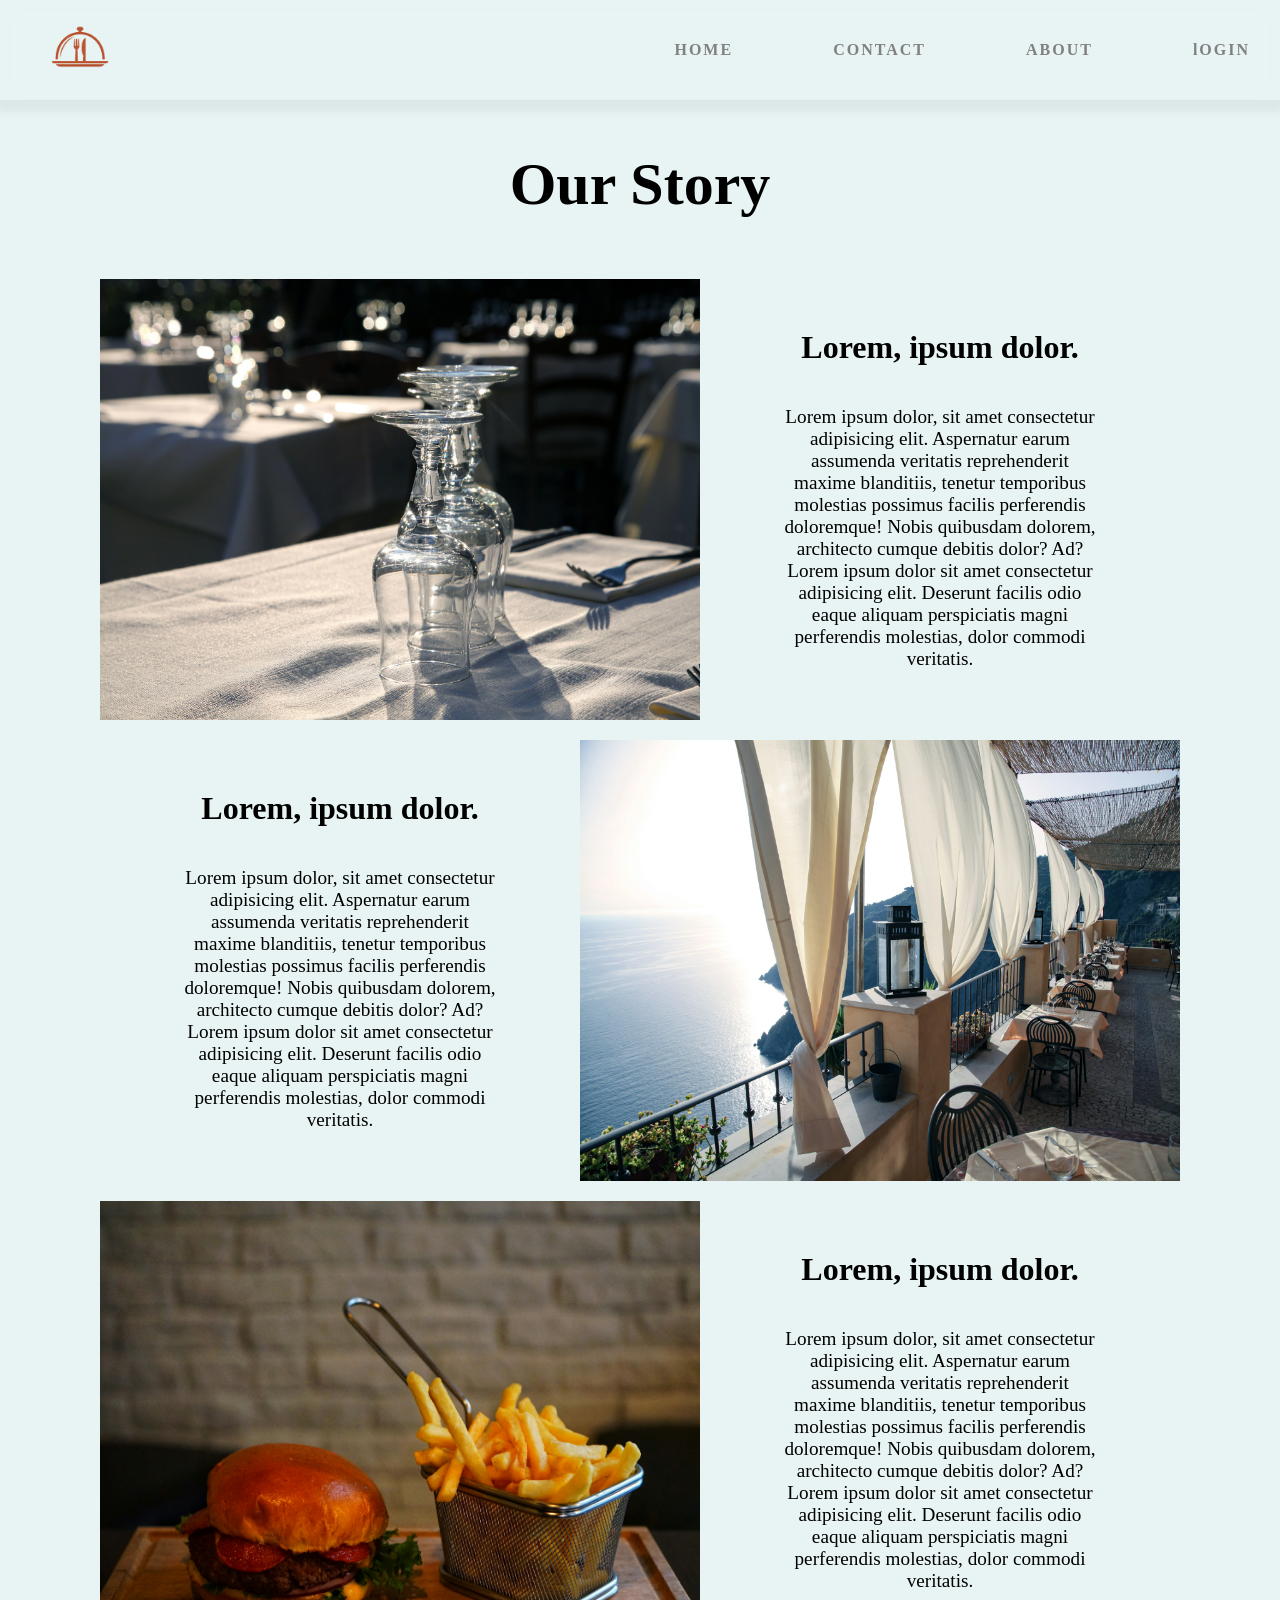
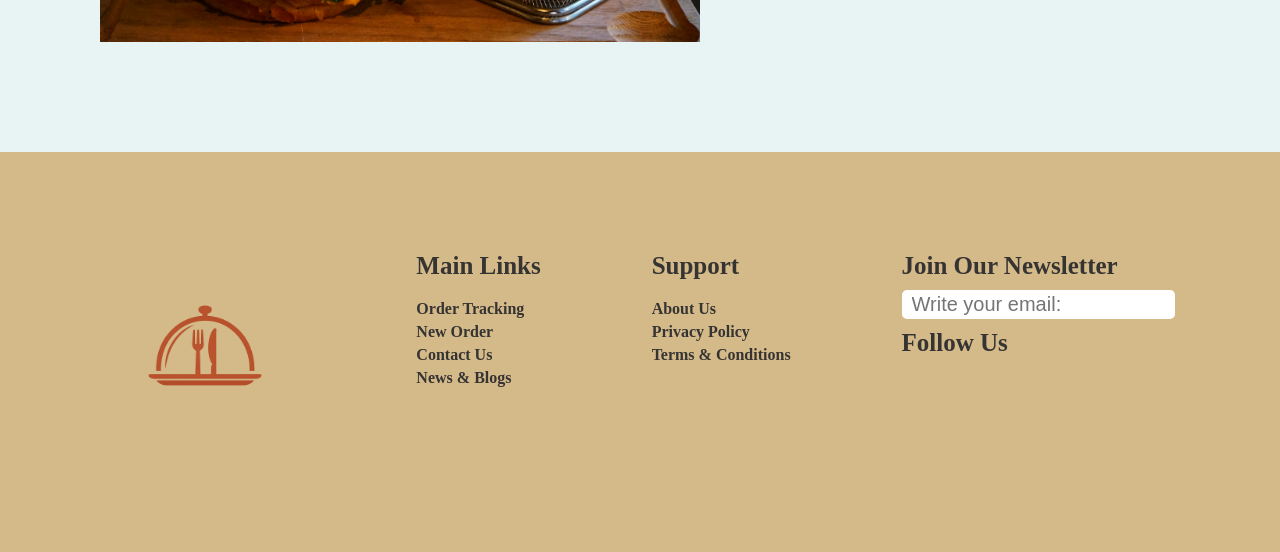
<file: about.html>
<!doctype html>
<html lang="en">
  <head>
    <meta charset="UTF-8" />
    <meta name="viewport" content="width=device-width, initial-scale=1.0" />
    <title>About Us</title>
    <link rel="stylesheet" href="style.css" />
    <link rel="stylesheet" href="about.css" />
  </head>
  <body>
    <div class="about-container">
      <div class="navbar">
        <img src="images/logo-1.png" alt="logo" width="100" />

        <div class="nav-links">
          <a href="index.html">HOME</a>
          <a href="contactus.html">CONTACT</a>
          <a href="about.html">ABOUT</a>
          <a href="login.html">lOGIN</a>
        </div>
      </div>

      <div class="story-box">
        <h1 class="main-heading">Our Story</h1>
        <div class="story">
          <img src="images/about-1.jpg" alt="" />
          <div class="story-content">
            <h1>Lorem, ipsum dolor.</h1>
            <p>
              Lorem ipsum dolor, sit amet consectetur adipisicing elit.
              Aspernatur earum assumenda veritatis reprehenderit maxime
              blanditiis, tenetur temporibus molestias possimus facilis
              perferendis doloremque! Nobis quibusdam dolorem, architecto cumque
              debitis dolor? Ad? Lorem ipsum dolor sit amet consectetur
              adipisicing elit. Deserunt facilis odio eaque aliquam perspiciatis
              magni perferendis molestias, dolor commodi veritatis.
            </p>
          </div>
        </div>

                <div class="story reverse">
          <img src="images/about-2.jpg" alt="" />
          <div class="story-content">
            <h1>Lorem, ipsum dolor.</h1>
            <p>
              Lorem ipsum dolor, sit amet consectetur adipisicing elit.
              Aspernatur earum assumenda veritatis reprehenderit maxime
              blanditiis, tenetur temporibus molestias possimus facilis
              perferendis doloremque! Nobis quibusdam dolorem, architecto cumque
              debitis dolor? Ad? Lorem ipsum dolor sit amet consectetur
              adipisicing elit. Deserunt facilis odio eaque aliquam perspiciatis
              magni perferendis molestias, dolor commodi veritatis.
            </p>
          </div>
        </div>


                <div class="story">
          <img src="images/about-3.jpg" alt="" />
          <div class="story-content">
            <h1>Lorem, ipsum dolor.</h1>
            <p>
              Lorem ipsum dolor, sit amet consectetur adipisicing elit.
              Aspernatur earum assumenda veritatis reprehenderit maxime
              blanditiis, tenetur temporibus molestias possimus facilis
              perferendis doloremque! Nobis quibusdam dolorem, architecto cumque
              debitis dolor? Ad? Lorem ipsum dolor sit amet consectetur
              adipisicing elit. Deserunt facilis odio eaque aliquam perspiciatis
              magni perferendis molestias, dolor commodi veritatis.
            </p>
          </div>
        </div>
      </div>

            <div class="footer">
          <img src="images/logo-1.png" alt="logo" width="200"/>

          <div class="lists">
            <h3>Main Links</h3>
            <ul>
              <li>Order Tracking</li>
              <li>New Order</li>
              <li>Contact Us</li>
              <li>News & Blogs</li>
            </ul>
          </div>

            <div class="lists">
            <h3>Support</h3>
            <ul>
              <li>About Us</li>
              <li>Privacy Policy</li>
              <li>Terms & Conditions</li>
            </ul>
            </div>

            <div class="news-letter">
                            <h3>Join Our Newsletter</h3>
            <input type="text" placeholder="Write your email:">
            <h3>Follow Us</h3>
            <div class="social-icons">
                <ul>
                    <li><i class="fa-brands fa-facebook"></i></li>
                    <li><i class="fa-brands fa-square-instagram"></i></li>
                    <li><i class="fa-brands fa-twitter"></i></li>
                    <li><i class="fa-brands fa-linkedin"></i></li>
                </ul>
            </div>
            </div>
        </div>
    </div>
  </body>
</html>
</file>
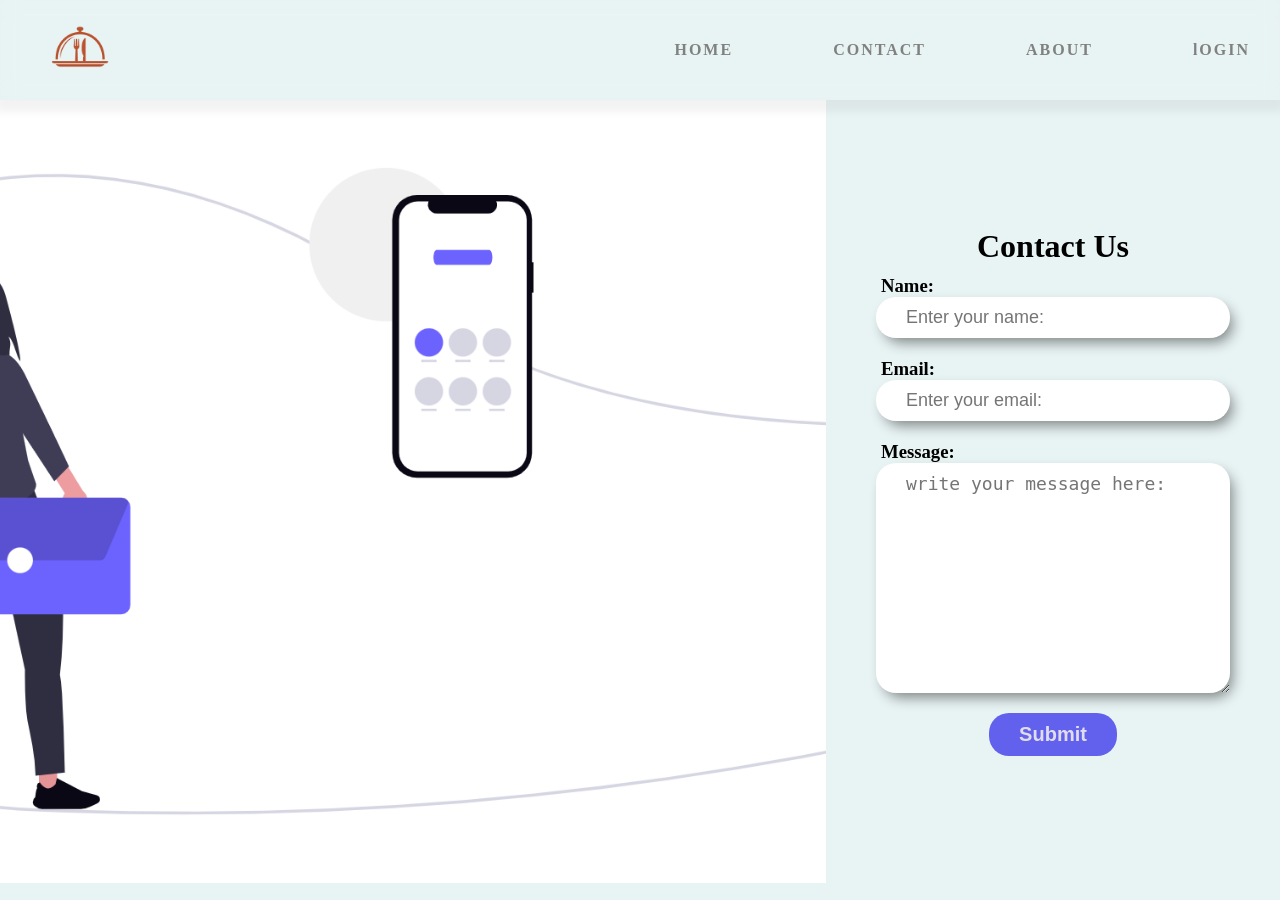
<file: contactus.html>
<!DOCTYPE html>
<html lang="en">
<head>
    <meta charset="UTF-8">
    <meta name="viewport" content="width=device-width, initial-scale=1.0">
    <title>Contact Us</title>
    <link rel="stylesheet" href="style.css">
    <link rel="stylesheet" href="contact.css">
</head>
<body>
    <!-- navbar  -->
           <div class="navbar">
        <img src="images/logo-1.png" alt="logo" width="100" />

        <div class="nav-links">
          <a href="index.html">HOME</a>
          <a href="contactus.html">CONTACT</a>
          <a href="about.html">ABOUT</a>
          <a href="login.html">lOGIN</a>
        </div>
      </div>

      <div class="contact-us">
        <div class="contact-img"></div>

        <div class="contact-form">
            <h1>Contact Us</h1>
            <h3>Name: </h3>
            <input type="text" placeholder="Enter your name:">
            <h3>Email: </h3>
            <input type="email" placeholder="Enter your email: ">
            <h3>Message: </h3>
            <textarea name="message" id="message" cols="30" rows="10" placeholder="write your message here: "></textarea>
            <button>Submit</button>
        </div>
      </div>
    
</body>
</html>
</file>
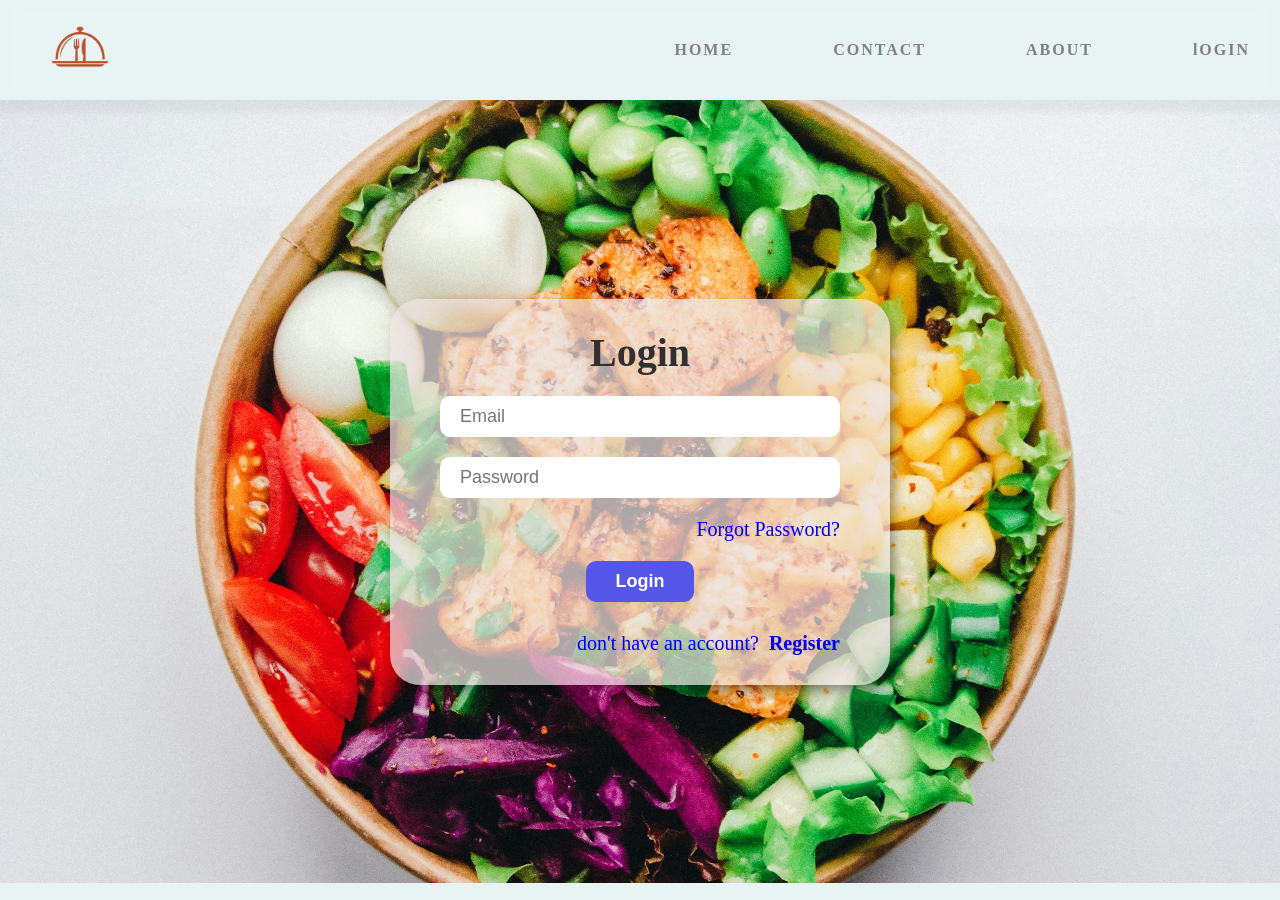
<file: login.html>
<!DOCTYPE html>
<html lang="en">
<head>
    <meta charset="UTF-8">
    <meta name="viewport" content="width=device-width, initial-scale=1.0">
    <title>Login</title>
    <link rel="stylesheet" href="style.css">
    <link rel="stylesheet" href="login.css">
</head>
<body>
    <div class="container">
              <div class="navbar">
        <img src="images/logo-1.png" alt="logo" width="100" />

        <div class="nav-links">
          <a href="index.html">HOME</a>
          <a href="contactus.html">CONTACT</a>
          <a href="about.html">ABOUT</a>
          <a href="login.html">lOGIN</a>
        </div>
      </div>

      <div class="login-container">
        <div class="login-box">
                    <h1>Login</h1>
        <input type="email" name="email" placeholder="Email">
        <input type="password" name="password" placeholder="Password">
        <p>Forgot Password?</p>
        <button>Login</button>
        <div class="register-link">
            <p>don't have an account?</p>
            <a href="register.html">Register</a>
        </div>
        </div>
      </div>
    </div>
</body>
</html>
</file>
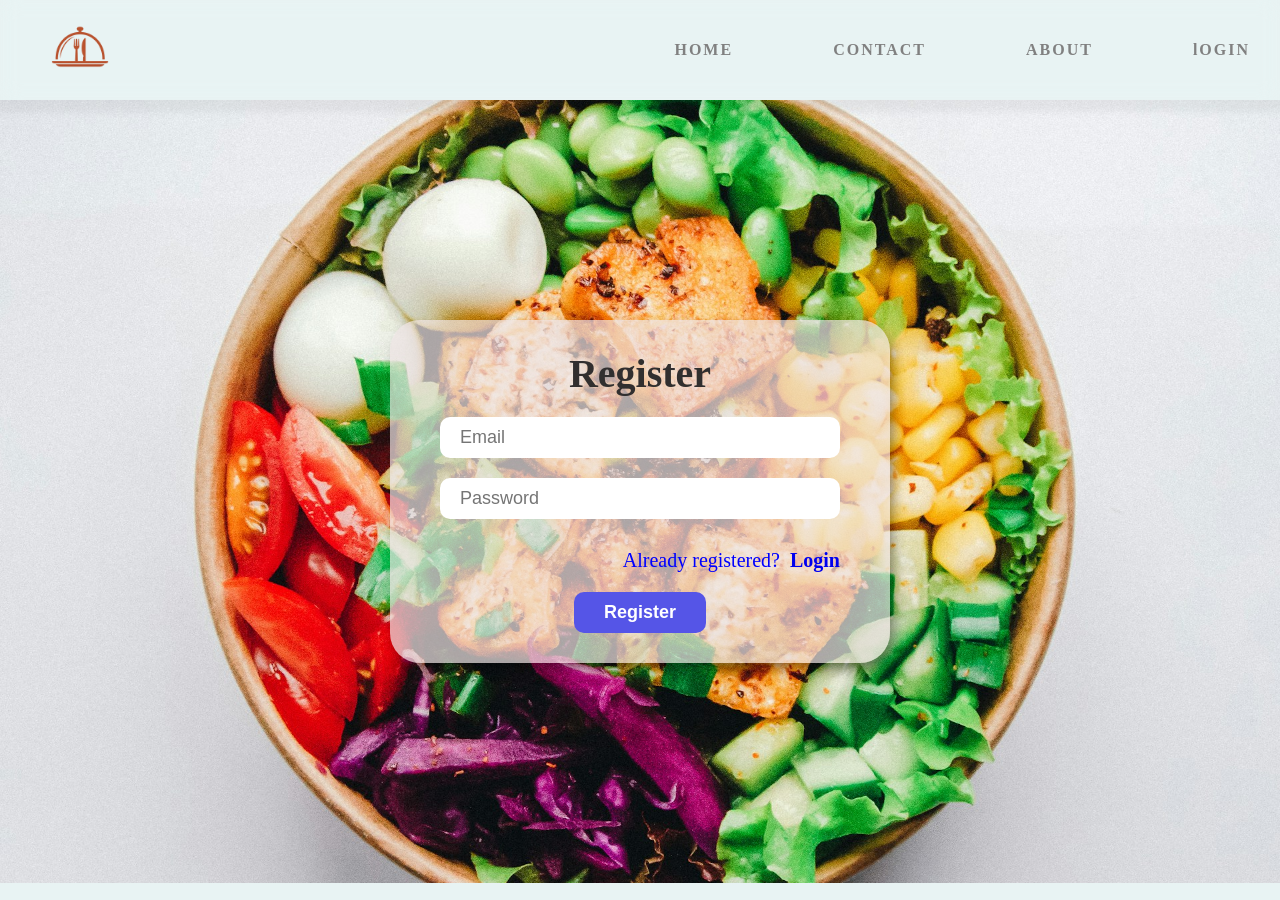
<file: register.html>
<!DOCTYPE html>
<html lang="en">
<head>
    <meta charset="UTF-8">
    <meta name="viewport" content="width=device-width, initial-scale=1.0">
    <title>Register</title>
    <link rel="stylesheet" href="style.css">
    <link rel="stylesheet" href="login.css">
</head>
<body>
    <div class="container">
              <div class="navbar">
        <img src="images/logo-1.png" alt="logo" width="100" />

        <div class="nav-links">
          <a href="index.html">HOME</a>
          <a href="contactus.html">CONTACT</a>
          <a href="about.html">ABOUT</a>
          <a href="login.html">lOGIN</a>
        </div>
      </div>

      <div class="login-container">
        <div class="login-box">
                    <h1>Register</h1>
        <input type="email" name="email" placeholder="Email">
        <input type="password" name="password" placeholder="Password">
        <div class="register-link">
            <p>Already registered?</p>
            <a href="login.html">Login</a>
        </div>
        <button>Register</button>
        </div>
      </div>
    </div>
</body>
</html>
</file>
<file: style.css>
*{
    margin: 0;
    padding: 0;
    box-sizing: border-box;
}


body{
    background-color: rgb(232, 243, 243);
}

.container{
    height: 100vh;
}

.navbar{
    position: sticky;
    top: 0;
    z-index: 1000;
    backdrop-filter: blur(10px);
    display: flex;
    align-items: center;
    justify-content: space-between;
    padding: 0px 30px;
    box-shadow: 0px 8px 8px 4px rgba(0,0,0,0.05);
}


.nav-links{
    display: flex;
    justify-content: space-between;
    align-items: center;
    gap: 100px;
}

.nav-links a{
    text-decoration: none;
    color: gray;
    font-weight: bold;
    letter-spacing: 2px;
}

.nav-links a:hover{
    color: rgb(66, 60, 60);
    transition: calc(0.5s);
    text-decoration: underline;
}


.hero{
    display: flex;
    align-items: center;
    justify-content: center;
    padding: 30px;
    gap: 100px;
}


.hero-image{
    width: 50%;
}

.hero-image img{
    width: 90%;
    border-radius: 50%;
}

.hero-content{
    display: flex;
    align-items: flex-start;
    justify-content: center;
    gap: 20px;
    flex-direction: column;
}


.discount-btn{
    border: none;
    background-color: rgb(18, 197, 18);
    padding: 5px 8px;

    color: white;
    font-size: small;
    cursor: pointer;
}

.discount-btn:hover{
    color: rgba(255, 255, 255, 0.281);
}


.hero-content h1{
    font-size: 70px;
    font-weight: bolder;
    letter-spacing: 4px;
}

.hero-content p{
    font-size: small;
    color: gray;
}

.explore-btn{
    border: none;
    cursor: pointer;
    padding: 10px 15px;
    background-color: rgb(250, 177, 41);
    color: white;
    font-weight: bolder;
    font-size: 15px;
}

.explore-btn:hover{
    background-color: goldenrod;
    color: grey;
}


.features{
    display: flex;
    justify-content: center;
    align-items: center;
    flex-direction: row;
    margin-top: 100px;
    padding-left: 100px;
    padding-right:100px;
}

.feature{
    display: flex;
    align-items: center;
    justify-content: center;
    flex-direction: row;
    gap: 10px;
    padding: 40px;

}
.feature-img img{
    width: 100px;
}

.feature-content{
    display: flex;
    align-items: flex-start;
    justify-content: space-between;
    flex-direction: column;
    gap: 10px;

}

.feature-content h5{
    font-size: 20px;
}

.feature-content p{
    font-size: medium;
    color: grey;
}


.divider{
    border: 1px solid grey;
    margin-top: 30px;
    margin-bottom: 50px;
}

.menu{
    display: flex;
    justify-content: center;
    align-items: center;
    flex-direction: column;
    gap: 25px;
    margin-top: 100px;
    margin-bottom: 100px;
}

.gallery{
    display: grid;
    grid-template-columns: 1fr 1fr 1fr;
    gap: 30px;
}

.gallery img{
    width: 400px;
    height: 350px;
}


.footer{
    background-color: rgb(212, 186, 136);
    display: flex;
    align-items: flex-start;
    justify-content: space-around;
    margin-top: 100px;
    padding: 100px 50px;

}


.lists{
    display: flex;
    flex-direction: column;
    align-items: flex-start;
    justify-content: center;
    gap: 20px;
}

.lists h3{
    font-size: 25px;
    color: rgb(54, 51, 51);
}


.lists ul{
    list-style: none;
}

.lists ul li{
    color: rgb(54, 51, 51);
    margin-bottom: 5px;
    font-weight: bold;
}

.news-letter{
    display: flex;
    flex-direction: column;
    align-items: flex-start;
    justify-content: space-between;
    gap: 10px;
}

.news-letter h3{
        font-size: 25px;
    color: rgb(54, 51, 51);
}

.news-letter input{
    border: none;
    padding: 3px 10px;
    font-size: 20px;
    border-radius: 5px;
}

.social-icons ul{
    display: flex;
    align-items: flex-start;
    justify-content: space-between;
    gap: 30px;
    list-style: none;

}

.fa-brands{
    font-size: 30px;
}

.fa-brands:hover{
    transform: scale(1.5);
    transition: all calc(0.5s);
    cursor: pointer;
}
</file>
<file: about.css>
.about-container{
    height: 100vh;
}

.story-box{
    display: flex;
    justify-content: center;
    align-items: center;
    flex-direction: column;
    margin-top: 50px;
}

.main-heading{
    font-size: 60px;
    margin-bottom: 50px;
}

.story{
    display: flex;
    flex-direction: row;
    padding: 10px 100px;
}
.story img{
    width: 600px;
    flex: 1;
}

.story-content{
    flex: 1;
    display: flex;
    align-items: center;
    justify-content: center;
    flex-direction: column;
    padding: 50px;
    gap: 40px;
}

.story-content h1{
    font-size: xx-large;

}

.story-content p{
    font-size: larger;
    padding-left: 30px;
    padding-right: 30px;
    text-align: center;
}

.reverse{
    flex-direction: row-reverse;
}
</file>
<file: contact.css>
.contact-us {
  display: flex;
  min-height: 87vh;
  width: 100%;
}

.contact-img {
  flex: 7;
  background-image: url("images/contact-us.png");
  background-position: center;
  background-repeat: no-repeat;
  background-size: cover;
}

.contact-form {
  flex: 3;
  display: flex;
  align-items: center;
  justify-content: center;
  flex-direction: column;
  gap: 10px;
  padding: 50px;
}

.contact-form h3 {
  width: 100%;
  margin-bottom: -10px;
  margin-left: 10px;
}

.contact-form input,
.contact-form textarea {
  width: 100%;
  font-size: 18px;
  padding: 10px 30px;
  border: none;
  border-radius: 20px;
  margin-bottom: 10px;
  box-shadow: 5px 7px 14px -3px rgba(0, 0, 0, 0.48);
  -webkit-box-shadow: 5px 7px 14px -3px rgba(0, 0, 0, 0.48);
  -moz-box-shadow: 5px 7px 14px -3px rgba(0, 0, 0, 0.48);
}

.contact-form button {
  padding: 10px 30px;
  background-color: rgb(97, 97, 238);
  font-size: 20px;
  font-weight: bold;
  color: rgba(238, 234, 234, 0.9);
  border: none;
  border-radius: 20px;
  cursor: pointer;
}

.contact-form button:hover {
  background-color: rgba(97, 97, 238, 0.5);
}
</file>
<file: login.css>
.login-container{
    height: 87vh;
    display: flex;
    align-items: center;
    justify-content: center;
    background-image: url("images/hero-image.jpg");
    background-position: center;
    background-size: cover;
    background-repeat: no-repeat;
    
}

.login-box{
    background-color: rgba(240, 230, 230,0.7);
    padding: 30px 50px;
    border-radius: 30px;
    display: flex;
    flex-direction: column;
    justify-content: center;
    align-items: center;
    gap: 20px;
    box-shadow: 5px 7px 14px -3px rgba(0,0,0,0.48);
-webkit-box-shadow: 5px 7px 14px -3px rgba(0,0,0,0.48);
-moz-box-shadow: 5px 7px 14px -3px rgba(0,0,0,0.48);
}

.login-box h1{
    color: rgb(49, 47, 47);
    font-size: 40px;
}

.login-box input{
    padding: 10px 20px;
    font-size: large;
    border: none;
    border-radius: 10px;
    width: 400px;
}

.login-box p{
    font-size: 20px;
    width: 100%;
    text-align: right;
    color: blue;
}

.login-box button{
    padding: 10px 30px;
    font-size: large;
    font-weight: bolder;
    border: none;
    background-color: rgb(85, 85, 231);
    color: white;
    border-radius: 10px;
    cursor: pointer;
}

.login-box button:hover{
    background-color: rgba(85, 85, 231,0.7);
}


.register-link{
    display: flex;
    align-items: center;
    justify-content: center;
    gap: 10px;
    width: 100%;
    margin-top: 10px;
}

.register-link a{
    text-decoration: none;
    font-size: 20px;
    font-weight: bold;
}

.register-link a:hover{
    color: rgb(90, 84, 84);
}
</file>
